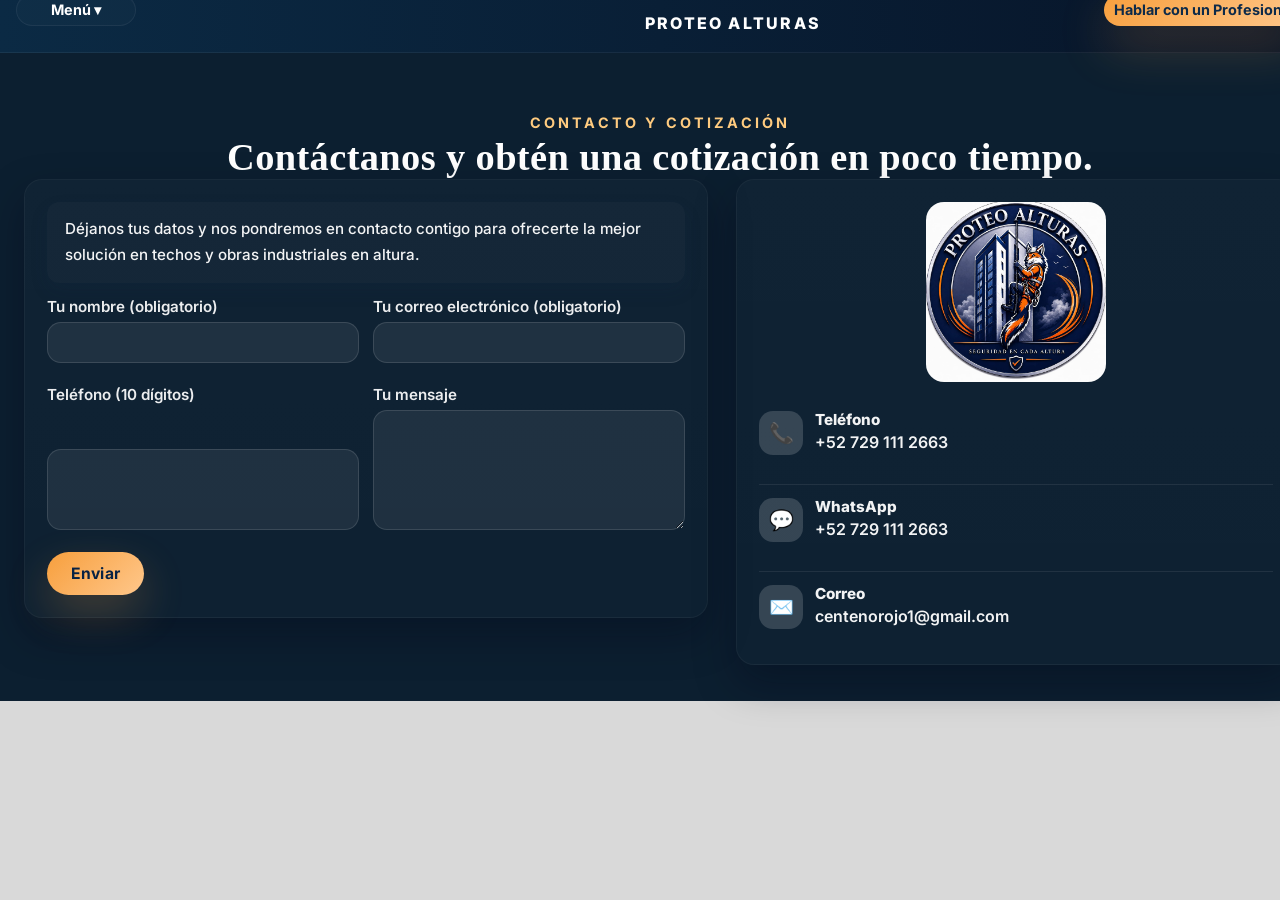
<file: contacto.html>
<!DOCTYPE html>
<html lang="es">
<head>
  <meta charset="UTF-8" />
  <meta name="viewport" content="width=device-width, initial-scale=1.0" />
  <title>Proteo Alturas | Contacto</title>
  <link rel="preconnect" href="https://fonts.googleapis.com" />
  <link rel="preconnect" href="https://fonts.gstatic.com" crossorigin />
  <link href="https://fonts.googleapis.com/css2?family=Inter:wght@400;500;600;700;800&display=swap" rel="stylesheet" />
  <link rel="stylesheet" href="styles.css" />
</head>
<body>
  <header class="header-bar">
    <div class="header-wrap">
      <a class="logo-link" href="index.html">PROTEO ALTURAS</a>
      <nav class="main-nav">
        <div class="nav-dropdown">
          <button class="dropdown-toggle" type="button">Menú ▾</button>
          <div class="dropdown-menu">
            <a href="index.html">Inicio</a>
            <a href="quienes-somos.html">Quiénes Somos</a>
            <a href="servicios.html">Servicios</a>
            <a href="proyectos.html">Proyectos</a>
            <a href="contacto.html">Contacto</a>
          </div>
        </div>
      </nav>
      <a class="phone-cta" href="tel:+527291112663">Hablar con un Profesional</a>
    </div>
  </header>

  <main>
    <section class="section contact">
      <div class="section-head">
        <p class="section-label">CONTACTO Y COTIZACIÓN</p>
        <h2>Contáctanos y obtén una cotización en poco tiempo.</h2>
      </div>
      <div class="contact-layout">
        <form class="contact-form" action="mailto:centenorojo1@gmail.com" method="post" enctype="text/plain">
          <p class="contact-panel-copy">Déjanos tus datos y nos pondremos en contacto contigo para ofrecerte la mejor solución en techos y obras industriales en altura.</p>
          <div class="form-grid">
            <label>Tu nombre (obligatorio)
              <input type="text" name="Nombre" required>
            </label>
            <label>Tu correo electrónico (obligatorio)
              <input type="email" name="Correo" required>
            </label>
            <label>Teléfono (10 dígitos)
              <input type="tel" name="Teléfono" required>
            </label>
            <label>Tu mensaje
              <textarea name="Descripción" rows="5" required></textarea>
            </label>
          </div>
          <button type="submit" class="button button-primary">Enviar</button>
        </form>
        <aside class="contact-panel">
          <img class="contact-logo" src="assets/imagenes/proteo-logo-hero.jpeg" alt="Proteo Alturas">
          <div class="contact-panel-item">
            <span class="icon">📞</span>
            <div>
              <strong>Teléfono</strong>
              <a href="tel:+527291112663">+52 729 111 2663</a>
            </div>
          </div>
          <div class="contact-panel-item">
            <span class="icon">💬</span>
            <div>
              <strong>WhatsApp</strong>
              <a href="https://wa.me/527291112663" target="_blank">+52 729 111 2663</a>
            </div>
          </div>
          <div class="contact-panel-item">
            <span class="icon">✉️</span>
            <div>
              <strong>Correo</strong>
              <a href="mailto:centenorojo1@gmail.com">centenorojo1@gmail.com</a>
            </div>
          </div>
        </aside>
      </div>
    </section>
  </main>

  
  <script>
    (function() {
      var lastScroll = 0;
      var header = document.querySelector('.header-bar');
      if (!header) return;
      window.addEventListener('scroll', function() {
        var currentScroll = window.pageYOffset || document.documentElement.scrollTop;
        if (currentScroll > lastScroll && currentScroll > 60) {
          header.classList.add('header-hidden');
        } else {
          header.classList.remove('header-hidden');
        }
        lastScroll = currentScroll <= 0 ? 0 : currentScroll;
      });
    })();
  </script>
</body>
</html>
</file>
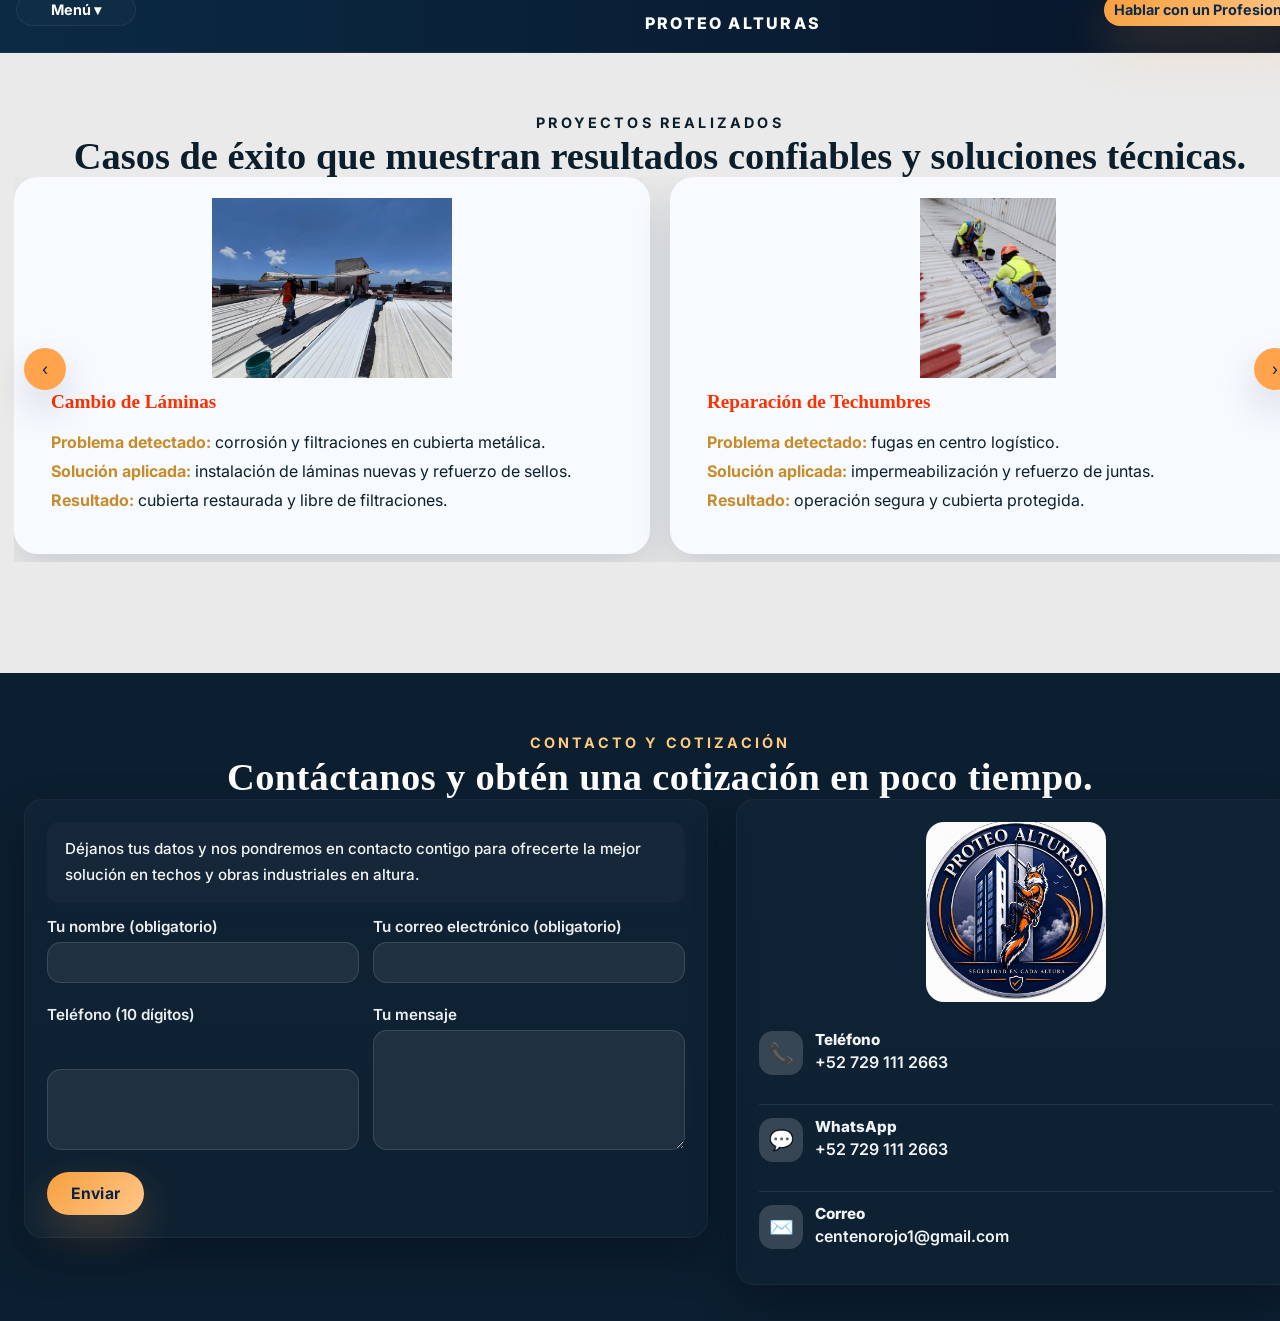
<file: proyectos.html>
<!DOCTYPE html>
<html lang="es">
<head>
  <meta charset="UTF-8" />
  <meta name="viewport" content="width=device-width, initial-scale=1.0" />
  <title>Proteo Alturas | Proyectos</title>
  <link rel="preconnect" href="https://fonts.googleapis.com" />
  <link rel="preconnect" href="https://fonts.gstatic.com" crossorigin />
  <link href="https://fonts.googleapis.com/css2?family=Inter:wght@400;500;600;700;800&display=swap" rel="stylesheet" />
  <link rel="stylesheet" href="styles.css" />
</head>
<body>
  <header class="header-bar">
    <div class="header-wrap">
      <a class="logo-link" href="index.html">PROTEO ALTURAS</a>
      <nav class="main-nav">
        <div class="nav-dropdown">
          <button class="dropdown-toggle" type="button">Menú ▾</button>
          <div class="dropdown-menu">
            <a href="index.html">Inicio</a>
            <a href="quienes-somos.html">Quiénes Somos</a>
            <a href="servicios.html">Servicios</a>
            <a href="proyectos.html">Proyectos</a>
            <a href="contacto.html">Contacto</a>
          </div>
        </div>
      </nav>
      <a class="phone-cta" href="tel:+527291112663">Hablar con un Profesional</a>
    </div>
  </header>

  <main>
    <section class="section proyectos" id="proyectos">
      <div class="section-head">
        <p class="section-label">PROYECTOS REALIZADOS</p>
        <h2>Casos de éxito que muestran resultados confiables y soluciones técnicas.</h2>
      </div>
      <div class="projects-carousel">
        <button class="carousel-control prev" type="button" aria-label="Proyecto anterior">‹</button>
        <div class="projects-grid">
          <article class="project-card">
            <img src="assets/imagenes/trabajo-1.jpg" alt="Cambio de Láminas" />
            <div class="project-summary">
                <h3 class="special-accent">Cambio de Láminas</h3>
              <p><strong>Problema detectado:</strong> corrosión y filtraciones en cubierta metálica.</p>
              <p><strong>Solución aplicada:</strong> instalación de láminas nuevas y refuerzo de sellos.</p>
              <p><strong>Resultado:</strong> cubierta restaurada y libre de filtraciones.</p>
            </div>
          </article>
          <article class="project-card">
            <img class="lightbox-small" src="assets/imagenes/trabajo-2.jpg" alt="Reparación de Techumbres" />
            <div class="project-summary">
              <h3 class="special-accent">Reparación de Techumbres</h3>
              <p><strong>Problema detectado:</strong> fugas en centro logístico.</p>
              <p><strong>Solución aplicada:</strong> impermeabilización y refuerzo de juntas.</p>
              <p><strong>Resultado:</strong> operación segura y cubierta protegida.</p>
            </div>
          </article>
          <article class="project-card">
            <img class="lightbox-small" src="assets/imagenes/trabajo-3.jpg" alt="Sistemas de Anclaje" />
            <div class="project-summary">
              <h3 class="special-accent">Sistemas de Anclaje</h3>
              <p><strong>Problema detectado:</strong> falta de puntos de seguridad para trabajo en altura.</p>
              <p><strong>Solución aplicada:</strong> instalación de líneas de vida y anclajes certificados.</p>
              <p><strong>Resultado:</strong> riesgo reducido y cumplimiento normativo.</p>
            </div>
          </article>
          <article class="project-card">
            <img class="lightbox-small" src="assets/imagenes/trabajo-4.jpg" alt="Impermeabilizaciones Industriales" />
            <div class="project-summary">
              <h3 class="special-accent">Impermeabilizaciones Industriales</h3>
              <p><strong>Problema detectado:</strong> humedad constante en estructuras metálicas.</p>
              <p><strong>Solución aplicada:</strong> limpieza y recubrimientos especializados.</p>
              <p><strong>Resultado:</strong> mayor protección y menor mantenimiento futuro.</p>
            </div>
          </article>
        </div>
        <button class="carousel-control next" type="button" aria-label="Siguiente proyecto">›</button>
      </div>
    </section>
    <section class="section contact" id="contacto">
      <div class="section-head">
        <p class="section-label">CONTACTO Y COTIZACIÓN</p>
        <h2>Contáctanos y obtén una cotización en poco tiempo.</h2>
      </div>
      <div class="contact-layout">
        <form class="contact-form" action="mailto:centenorojo1@gmail.com" method="post" enctype="text/plain">
          <p class="contact-panel-copy">Déjanos tus datos y nos pondremos en contacto contigo para ofrecerte la mejor solución en techos y obras industriales en altura.</p>
          <div class="form-grid">
            <label>Tu nombre (obligatorio)
              <input type="text" name="Nombre" required>
            </label>
            <label>Tu correo electrónico (obligatorio)
              <input type="email" name="Correo" required>
            </label>
            <label>Teléfono (10 dígitos)
              <input type="tel" name="Teléfono" required>
            </label>
            <label>Tu mensaje
              <textarea name="Descripción" rows="5" required></textarea>
            </label>
          </div>
          <button type="submit" class="button button-primary">Enviar</button>
        </form>
        <aside class="contact-panel">
          <img class="contact-logo" src="assets/imagenes/proteo-logo-hero.jpeg" alt="Proteo Alturas">
          <div class="contact-panel-item">
            <span class="icon">📞</span>
            <div>
              <strong>Teléfono</strong>
              <a href="tel:+527291112663">+52 729 111 2663</a>
            </div>
          </div>
          <div class="contact-panel-item">
            <span class="icon">💬</span>
            <div>
              <strong>WhatsApp</strong>
              <a href="https://wa.me/527291112663" target="_blank">+52 729 111 2663</a>
            </div>
          </div>
          <div class="contact-panel-item">
            <span class="icon">✉️</span>
            <div>
              <strong>Correo</strong>
              <a href="mailto:centenorojo1@gmail.com">centenorojo1@gmail.com</a>
            </div>
          </div>
        </aside>
      </div>
    </section>
  </main>
  
  <script>
    (function() {
      var lastScroll = 0;
      var header = document.querySelector('.header-bar');
      if (!header) return;
      window.addEventListener('scroll', function() {
        var currentScroll = window.pageYOffset || document.documentElement.scrollTop;
        if (currentScroll > lastScroll && currentScroll > 60) {
          header.classList.add('header-hidden');
        } else {
          header.classList.remove('header-hidden');
        }
        lastScroll = currentScroll <= 0 ? 0 : currentScroll;
      });
    })();
  </script>
  <script>
    // Enable dropdown toggle on click/touch
    (function(){
      document.addEventListener('click', function(e){
        var toggle = e.target.closest && e.target.closest('.dropdown-toggle');
        if (toggle) {
          var dropdown = toggle.closest('.nav-dropdown');
          if (dropdown) dropdown.classList.toggle('open');
          return;
        }
        // Close when clicking outside
        document.querySelectorAll('.nav-dropdown.open').forEach(function(nd){
          if (!nd.contains(e.target)) nd.classList.remove('open');
        });
      });
    })();
  </script>
</body>
</html>
</file>
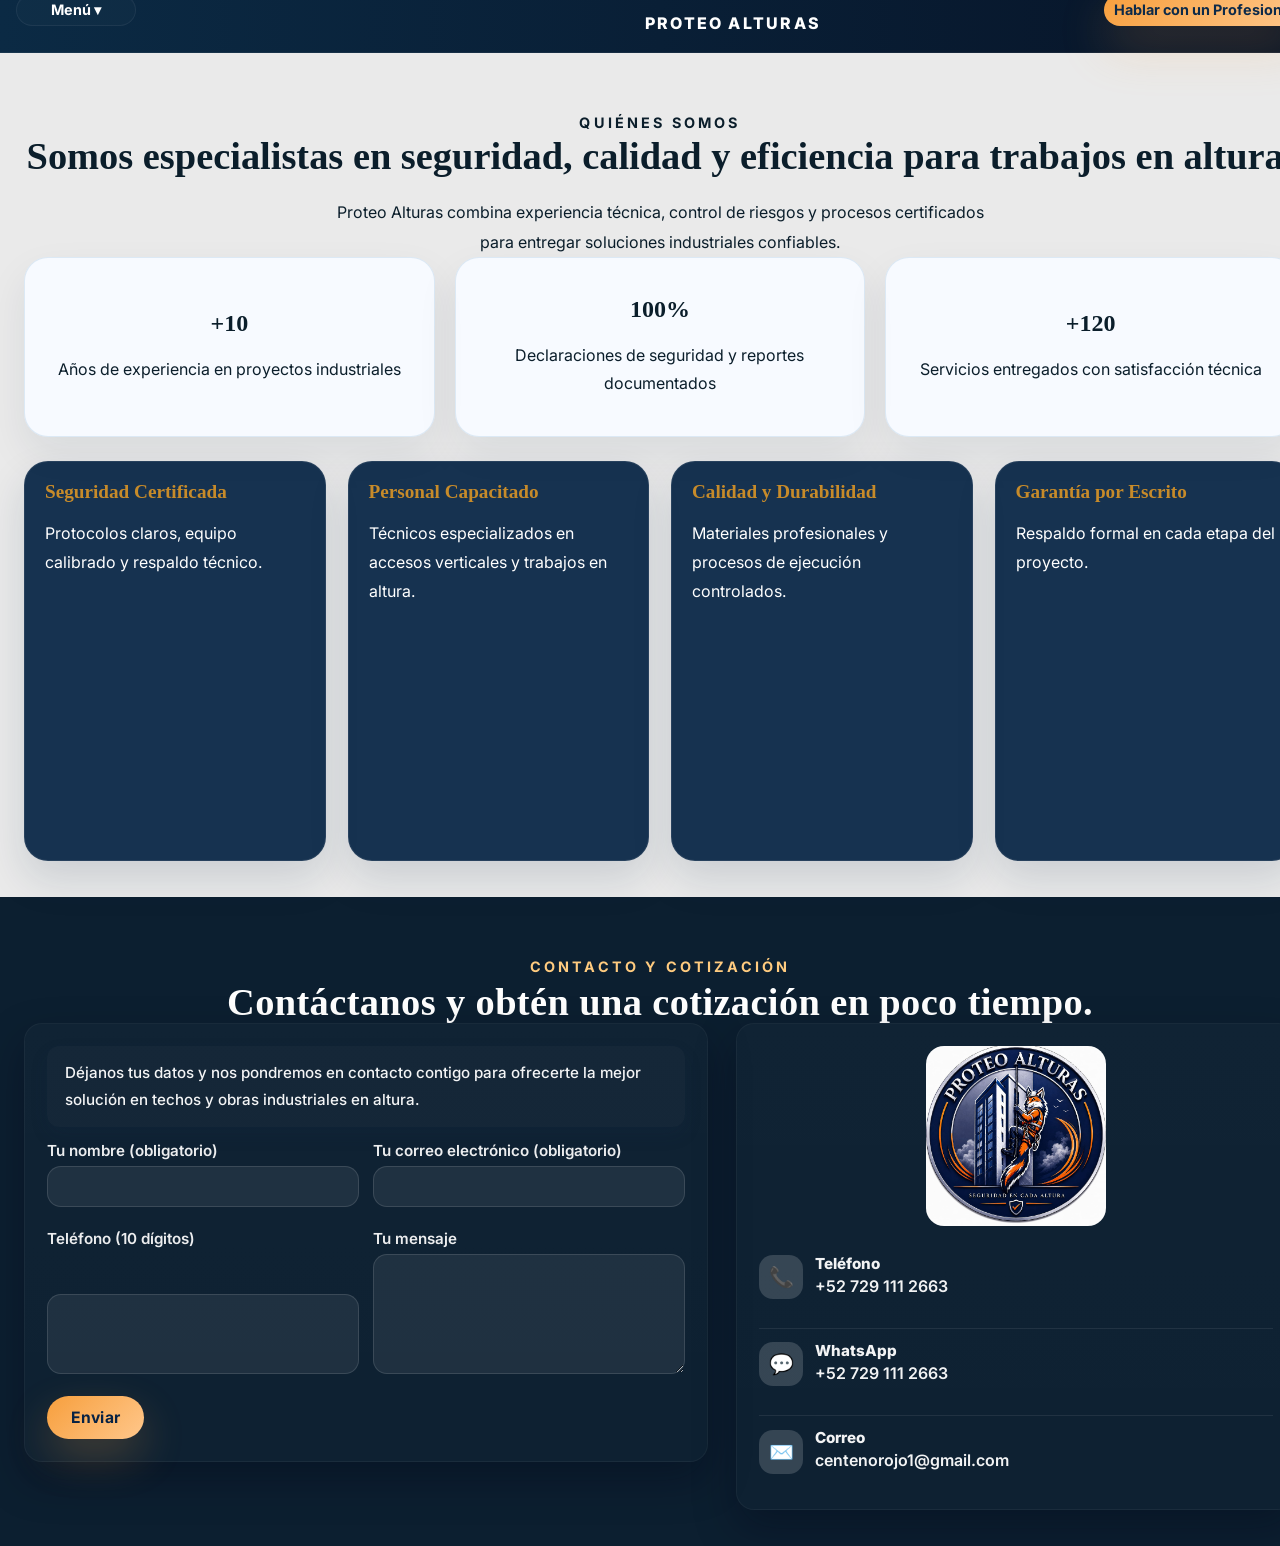
<file: quienes-somos.html>
<!DOCTYPE html>
<html lang="es">
<head>
  <meta charset="UTF-8" />
  <meta name="viewport" content="width=device-width, initial-scale=1.0" />
  <title>Proteo Alturas | Quiénes Somos</title>
  <link rel="preconnect" href="https://fonts.googleapis.com" />
  <link rel="preconnect" href="https://fonts.gstatic.com" crossorigin />
  <link href="https://fonts.googleapis.com/css2?family=Inter:wght@400;500;600;700;800&display=swap" rel="stylesheet" />
  <link rel="stylesheet" href="styles.css" />
</head>
<body>
  <header class="header-bar">
    <div class="header-wrap">
      <a class="logo-link" href="index.html">PROTEO ALTURAS</a>
      <nav class="main-nav">
        <div class="nav-dropdown">
          <button class="dropdown-toggle" type="button">Menú ▾</button>
          <div class="dropdown-menu">
            <a href="index.html">Inicio</a>
            <a href="quienes-somos.html">Quiénes Somos</a>
            <a href="servicios.html">Servicios</a>
            <a href="proyectos.html">Proyectos</a>
            <a href="contacto.html">Contacto</a>
          </div>
        </div>
      </nav>
      <a class="phone-cta" href="tel:+527291112663">Hablar con un Profesional</a>
    </div>
  </header>

  <main>
    <section class="section who" id="quienes-somos">
      <div class="section-head">
        <p class="section-label">QUIÉNES SOMOS</p>
        <h2>Somos especialistas en seguridad, calidad y eficiencia para trabajos en altura.</h2>
        <p class="muted">Proteo Alturas combina experiencia técnica, control de riesgos y procesos certificados para entregar soluciones industriales confiables.</p>
      </div>

      <div class="stats-grid">
        <article class="stat-card">
          <h3>+10</h3>
          <p>Años de experiencia en proyectos industriales</p>
        </article>
        <article class="stat-card">
          <h3>100%</h3>
          <p>Declaraciones de seguridad y reportes documentados</p>
        </article>
        <article class="stat-card">
          <h3>+120</h3>
          <p>Servicios entregados con satisfacción técnica</p>
        </article>
      </div>

      <div class="why-grid">
        <article class="why-card">
          <h3>Seguridad Certificada</h3>
          <p>Protocolos claros, equipo calibrado y respaldo técnico.</p>
        </article>
        <article class="why-card">
          <h3>Personal Capacitado</h3>
          <p>Técnicos especializados en accesos verticales y trabajos en altura.</p>
        </article>
        <article class="why-card">
          <h3>Calidad y Durabilidad</h3>
          <p>Materiales profesionales y procesos de ejecución controlados.</p>
        </article>
        <article class="why-card">
          <h3>Garantía por Escrito</h3>
          <p>Respaldo formal en cada etapa del proyecto.</p>
        </article>
      </div>
    </section>
    <section class="section contact" id="contacto">
      <div class="section-head">
        <p class="section-label">CONTACTO Y COTIZACIÓN</p>
        <h2>Contáctanos y obtén una cotización en poco tiempo.</h2>
      </div>
      <div class="contact-layout">
        <form class="contact-form" action="mailto:centenorojo1@gmail.com" method="post" enctype="text/plain">
          <p class="contact-panel-copy">Déjanos tus datos y nos pondremos en contacto contigo para ofrecerte la mejor solución en techos y obras industriales en altura.</p>
          <div class="form-grid">
            <label>Tu nombre (obligatorio)
              <input type="text" name="Nombre" required>
            </label>
            <label>Tu correo electrónico (obligatorio)
              <input type="email" name="Correo" required>
            </label>
            <label>Teléfono (10 dígitos)
              <input type="tel" name="Teléfono" required>
            </label>
            <label>Tu mensaje
              <textarea name="Descripción" rows="5" required></textarea>
            </label>
          </div>
          <button type="submit" class="button button-primary">Enviar</button>
        </form>
        <aside class="contact-panel">
          <img class="contact-logo" src="assets/imagenes/proteo-logo-hero.jpeg" alt="Proteo Alturas">
          <div class="contact-panel-item">
            <span class="icon">📞</span>
            <div>
              <strong>Teléfono</strong>
              <a href="tel:+527291112663">+52 729 111 2663</a>
            </div>
          </div>
          <div class="contact-panel-item">
            <span class="icon">💬</span>
            <div>
              <strong>WhatsApp</strong>
              <a href="https://wa.me/527291112663" target="_blank">+52 729 111 2663</a>
            </div>
          </div>
          <div class="contact-panel-item">
            <span class="icon">✉️</span>
            <div>
              <strong>Correo</strong>
              <a href="mailto:centenorojo1@gmail.com">centenorojo1@gmail.com</a>
            </div>
          </div>
        </aside>
      </div>
    </section>

  </main>

  <script>
    (function() {
      var lastScroll = 0;
      var header = document.querySelector('.header-bar');
      if (!header) return;
      window.addEventListener('scroll', function() {
        var currentScroll = window.pageYOffset || document.documentElement.scrollTop;
        if (currentScroll > lastScroll && currentScroll > 60) {
          header.classList.add('header-hidden');
        } else {
          header.classList.remove('header-hidden');
        }
        lastScroll = currentScroll <= 0 ? 0 : currentScroll;
      });
    })();
  </script>
 
  <script>
    // Enable dropdown toggle on click/touch
    (function(){
      document.addEventListener('click', function(e){
        var toggle = e.target.closest && e.target.closest('.dropdown-toggle');
        if (toggle) {
          var dropdown = toggle.closest('.nav-dropdown');
          if (dropdown) dropdown.classList.toggle('open');
          return;
        }
        // Close when clicking outside
        document.querySelectorAll('.nav-dropdown.open').forEach(function(nd){
          if (!nd.contains(e.target)) nd.classList.remove('open');
        });
      });
    })();
  </script>
</body>
</html>
</file>
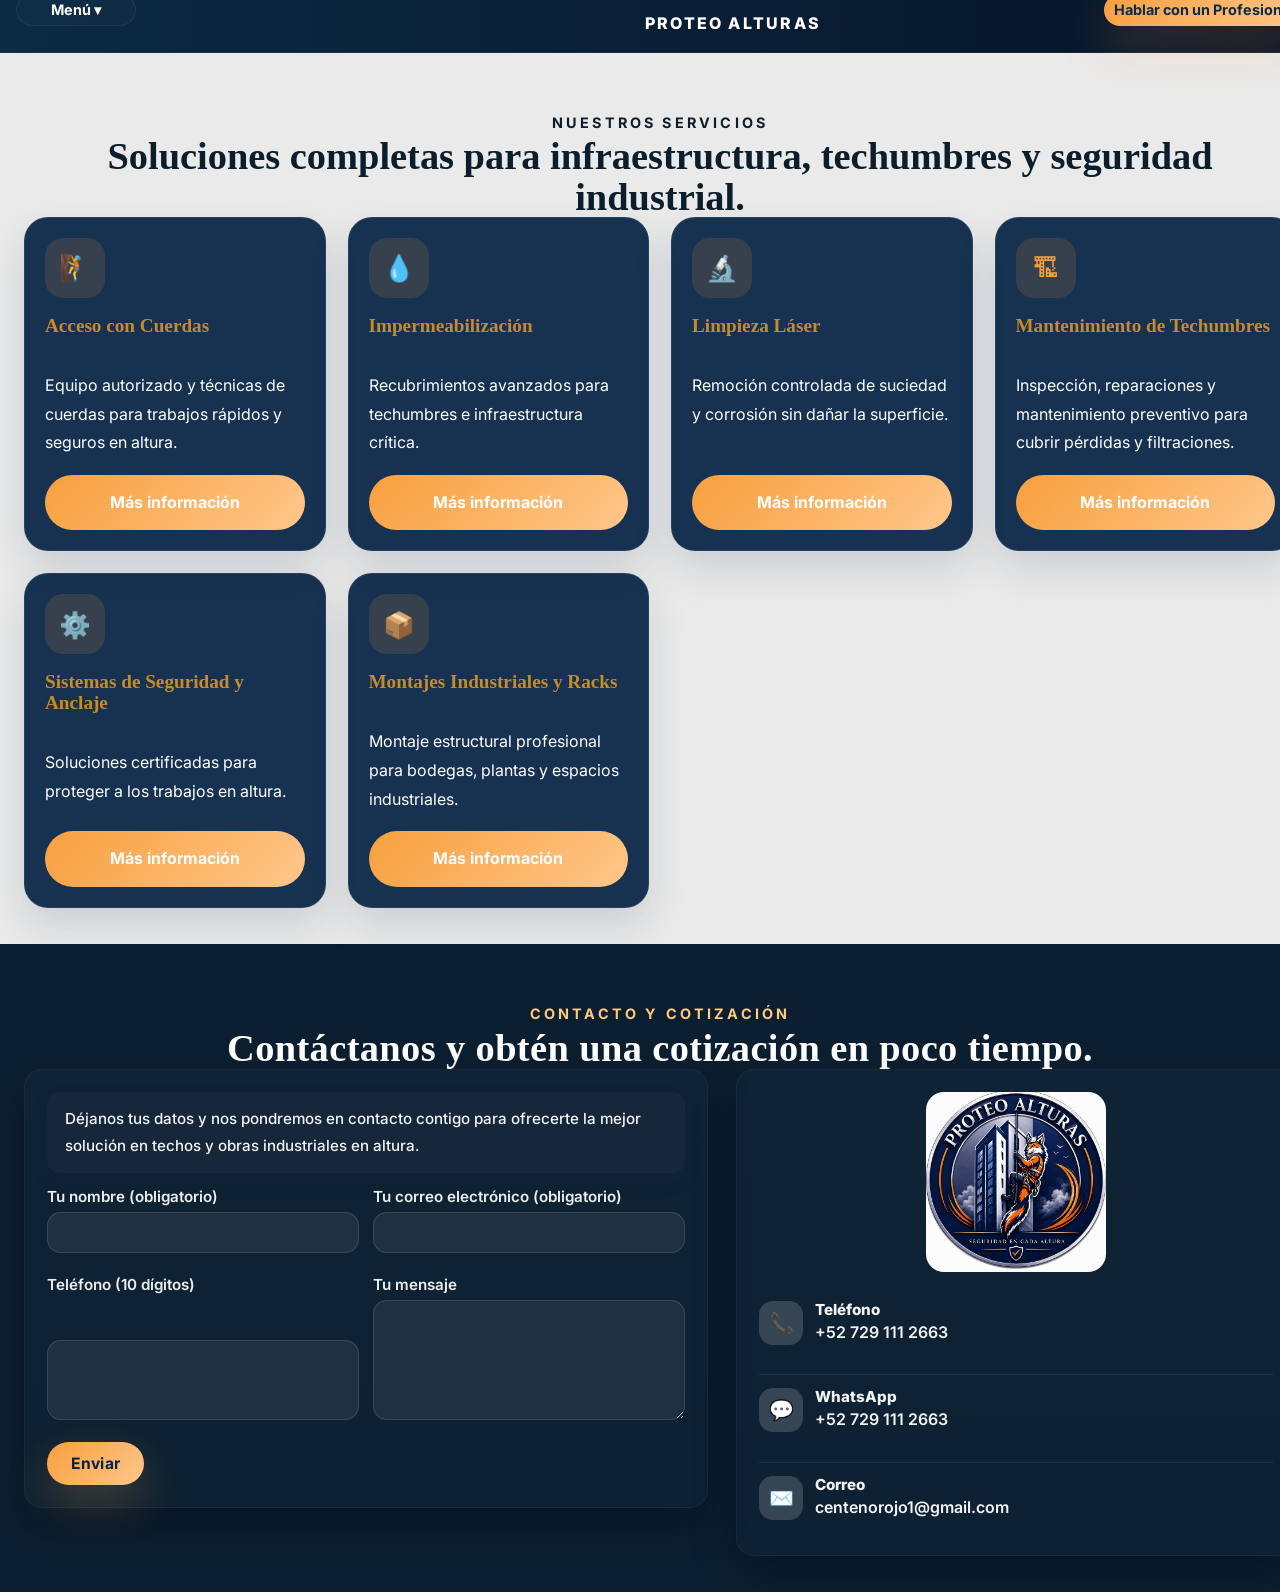
<file: servicios.html>
<!DOCTYPE html>
<html lang="es">
<head>
  <meta charset="UTF-8" />
  <meta name="viewport" content="width=device-width, initial-scale=1.0" />
  <title>Proteo Alturas | Servicios</title>
  <link rel="preconnect" href="https://fonts.googleapis.com" />
  <link rel="preconnect" href="https://fonts.gstatic.com" crossorigin />
  <link href="https://fonts.googleapis.com/css2?family=Inter:wght@400;500;600;700;800&display=swap" rel="stylesheet" />
  <link rel="stylesheet" href="styles.css" />
</head>
<body>
  <header class="header-bar">
    <div class="header-wrap">
      <a class="logo-link" href="index.html">PROTEO ALTURAS</a>
      <nav class="main-nav">
        <div class="nav-dropdown">
          <button class="dropdown-toggle" type="button">Menú ▾</button>
          <div class="dropdown-menu">
            <a href="index.html">Inicio</a>
            <a href="quienes-somos.html">Quiénes Somos</a>
            <a href="servicios.html">Servicios</a>
            <a href="proyectos.html">Proyectos</a>
            <a href="contacto.html">Contacto</a>
          </div>
        </div>
      </nav>
      <a class="phone-cta" href="tel:+527291112663">Hablar con un Profesional</a>
    </div>
  </header>

  <main>
    <section class="section services" id="servicios">
      <div class="section-head">
        <p class="section-label">NUESTROS SERVICIOS</p>
        <h2>Soluciones completas para infraestructura, techumbres y seguridad industrial.</h2>
      </div>
      <div class="services-grid">
        <article class="service-card">
          <div class="service-icon">🧗</div>
          <h3>Acceso con Cuerdas</h3>
          <p>Equipo autorizado y técnicas de cuerdas para trabajos rápidos y seguros en altura.</p>
          <a href="servicios.php?id=acceso-cuerdas">Más información</a>
        </article>
        <article class="service-card">
          <div class="service-icon">💧</div>
          <h3>Impermeabilización</h3>
          <p>Recubrimientos avanzados para techumbres e infraestructura crítica.</p>
          <a href="servicios.php?id=impermeabilizacion">Más información</a>
        </article>
        <article class="service-card">
          <div class="service-icon">🔬</div>
          <h3>Limpieza Láser</h3>
          <p>Remoción controlada de suciedad y corrosión sin dañar la superficie.</p>
          <a href="servicios.php?id=limpieza-laser">Más información</a>
        </article>
        <article class="service-card">
          <div class="service-icon">🏗</div>
          <h3>Mantenimiento de Techumbres</h3>
          <p>Inspección, reparaciones y mantenimiento preventivo para cubrir pérdidas y filtraciones.</p>
          <a href="servicios.php?id=mantenimiento-techumbres">Más información</a>
        </article>
        <article class="service-card">
          <div class="service-icon">⚙️</div>
          <h3>Sistemas de Seguridad y Anclaje</h3>
          <p>Soluciones certificadas para proteger a los trabajos en altura.</p>
          <a href="servicios.php?id=sistemas-seguridad">Más información</a>
        </article>
        <article class="service-card">
          <div class="service-icon">📦</div>
          <h3>Montajes Industriales y Racks</h3>
          <p>Montaje estructural profesional para bodegas, plantas y espacios industriales.</p>
          <a href="servicios.php?id=montajes-industriales">Más información</a>
        </article>
      </div>
    </section>
    <section class="section contact" id="contacto">
      <div class="section-head">
        <p class="section-label">CONTACTO Y COTIZACIÓN</p>
        <h2>Contáctanos y obtén una cotización en poco tiempo.</h2>
      </div>
      <div class="contact-layout">
        <form class="contact-form" action="mailto:centenorojo1@gmail.com" method="post" enctype="text/plain">
          <p class="contact-panel-copy">Déjanos tus datos y nos pondremos en contacto contigo para ofrecerte la mejor solución en techos y obras industriales en altura.</p>
          <div class="form-grid">
            <label>Tu nombre (obligatorio)
              <input type="text" name="Nombre" required>
            </label>
            <label>Tu correo electrónico (obligatorio)
              <input type="email" name="Correo" required>
            </label>
            <label>Teléfono (10 dígitos)
              <input type="tel" name="Teléfono" required>
            </label>
            <label>Tu mensaje
              <textarea name="Descripción" rows="5" required></textarea>
            </label>
          </div>
          <button type="submit" class="button button-primary">Enviar</button>
        </form>
        <aside class="contact-panel">
          <img class="contact-logo" src="assets/imagenes/proteo-logo-hero.jpeg" alt="Proteo Alturas">
          <div class="contact-panel-item">
            <span class="icon">📞</span>
            <div>
              <strong>Teléfono</strong>
              <a href="tel:+527291112663">+52 729 111 2663</a>
            </div>
          </div>
          <div class="contact-panel-item">
            <span class="icon">💬</span>
            <div>
              <strong>WhatsApp</strong>
              <a href="https://wa.me/527291112663" target="_blank">+52 729 111 2663</a>
            </div>
          </div>
          <div class="contact-panel-item">
            <span class="icon">✉️</span>
            <div>
              <strong>Correo</strong>
              <a href="mailto:centenorojo1@gmail.com">centenorojo1@gmail.com</a>
            </div>
          </div>
        </aside>
      </div>
    </section>
  </main>

  
  <script>
    (function() {
      var lastScroll = 0;
      var header = document.querySelector('.header-bar');
      if (!header) return;
      window.addEventListener('scroll', function() {
        var currentScroll = window.pageYOffset || document.documentElement.scrollTop;
        if (currentScroll > lastScroll && currentScroll > 60) {
          header.classList.add('header-hidden');
        } else {
          header.classList.remove('header-hidden');
        }
        lastScroll = currentScroll <= 0 ? 0 : currentScroll;
      });
    })();
  </script>
  <script>
    // Enable dropdown toggle on click/touch
    (function(){
      document.addEventListener('click', function(e){
        var toggle = e.target.closest && e.target.closest('.dropdown-toggle');
        if (toggle) {
          var dropdown = toggle.closest('.nav-dropdown');
          if (dropdown) dropdown.classList.toggle('open');
          return;
        }
        // Close when clicking outside
        document.querySelectorAll('.nav-dropdown.open').forEach(function(nd){
          if (!nd.contains(e.target)) nd.classList.remove('open');
        });
      });
    })();
  </script>
</body>
</html>
</file>
<file: styles.css>
/* Base settings */
:root {
  color-scheme: light;
  font-family: 'Inter', system-ui, -apple-system, 'Segoe UI', Roboto, 'Helvetica Neue', Arial, 'Noto Sans', 'Liberation Sans', sans-serif;
  font-size: 16px;
  color: #0b1e2b;
  background: #f6f8fb;
  --bg: #d9d9d9;
  --primary: #0b2a44; /* deep navy */
  --primary-contrast: #ffffff;
  --accent: #c78b2a; /* warm gold */
  --accent-soft: #fde8c8;
  --surface: #eaeaea;
  --surface-soft: #efefef;
  --surface-strong: #d6d6d6;
  --text: #0b1e2b; /* body text */
  --heading: #071428; /* headings */
  --muted: #6b7785;
  --border: rgba(11,42,68,0.08);
  --shadow: 0 20px 48px rgba(11,42,68,0.08);
}

* {
  box-sizing: border-box;
}

html {
  scroll-behavior: smooth;
  -webkit-font-smoothing: antialiased;
  -moz-osx-font-smoothing: grayscale;
  background: radial-gradient(circle at 18% 10%, rgba(13, 42, 73, 0.08), transparent 18%),
              radial-gradient(circle at 88% 12%, rgba(255, 255, 255, 0.6), transparent 14%),
              radial-gradient(circle at 70% 90%, rgba(13, 42, 73, 0.06), transparent 24%),
              linear-gradient(180deg, var(--bg) 0%, var(--surface) 45%, var(--bg) 100%);
}

body {
  margin: 0;
  min-height: 100vh;
  font-family: 'Inter', sans-serif;
  color: var(--text);
  background: var(--bg);
  position: relative;
  overflow-x: hidden;
}

/* Typography */
h1, h2, h3, h4 {
  font-family: 'Playfair Display', 'Georgia', serif;
  color: var(--heading);
  margin: 0 0 18px 0;
  line-height: 1.08;
}

h1 { font-size: clamp(2rem, 3.6vw, 3.6rem); font-weight: 700; }
h2 { font-size: clamp(1.5rem, 3vw, 2.4rem); font-weight: 600; }
h3 { font-size: clamp(1.125rem, 2.4vw, 1.5rem); font-weight: 600; }

p, li, a, span {
  color: var(--text);
  font-size: 1rem;
  line-height: 1.7;
}

a {
  color: var(--primary);
  text-decoration: underline dotted rgba(11,42,68,0.12);
}

/* Buttons */
.button {
  display: inline-flex;
  align-items: center;
  justify-content: center;
  gap: 10px;
  padding: 10px 16px;
  border-radius: 12px;
  font-weight: 700;
  text-decoration: none;
  border: 0;
}

.button-primary {
  background: linear-gradient(135deg, var(--accent) 0%, var(--accent-soft) 100%);
  color: var(--primary-contrast);
  box-shadow: 0 18px 44px rgba(199,139,42,0.14);
}

.button-secondary {
  background: transparent;
  color: var(--primary);
  border: 1px solid var(--border);
}

/* Muted text */
.muted { color: var(--muted); }

body::before {
  content: '';
  position: fixed;
  inset: 0;
  pointer-events: none;
  background: radial-gradient(circle at top right, rgba(255, 212, 150, 0.12), transparent 18%),
              radial-gradient(circle at 35% 18%, rgba(13, 42, 73, 0.08), transparent 14%),
              radial-gradient(circle at 78% 30%, rgba(13, 42, 73, 0.1), transparent 16%),
              radial-gradient(circle at 50% 80%, rgba(95, 130, 180, 0.1), transparent 22%),
              radial-gradient(circle at 25% 70%, rgba(255,255,255,0.08), transparent 28%);
  opacity: 1;
  mix-blend-mode: screen;
  z-index: -1;
}

a {
  color: inherit;
  text-decoration: none;
}

button,
input,
textarea {
  font: inherit;
}

button {
  cursor: pointer;
}

/* Header */
.header-bar {
  position: sticky;
  top: 0;
  z-index: 50;
  backdrop-filter: blur(18px);
  background: linear-gradient(90deg, var(--primary) 0%, #071428 100%);
  color: var(--primary-contrast);
  border-bottom: 1px solid rgba(255,255,255,0.06);
  transition: transform 0.25s ease, opacity 0.25s ease;
}

/* Force consistent vertical centering for header elements */
.header-bar {
  display: flex;
  align-items: center;
}

.header-bar .header-wrap {
  width: 100%;
  display: grid;
  grid-template-columns: auto 1fr auto;
  align-items: center;
}

.header-bar .main-nav,
.header-bar .logo-link,
.header-bar .phone-cta,
.header-bar .nav-dropdown {
  display: inline-flex;
  align-items: center;
}

.header-bar .logo-link {
  justify-self: center;
  height: 32px;
}

.header-bar .dropdown-toggle,
.header-bar .phone-cta {
  height: 32px;
  line-height: 1;
  display: inline-flex;
  align-items: center;
}

.header-bar.header-hidden {
  transform: translateY(-100%);
  opacity: 0;
  pointer-events: none;
}

.header-wrap {
  max-width: 1320px;
  width: 100%;
  margin: 0 auto;
  padding: 4px 8px;
  display: grid;
  grid-template-columns: auto 1fr auto;
  align-items: center;
  gap: 10px;
  position: relative;
}

.logo-link {
  position: relative;
  left: 0;
  font-weight: 800;
  letter-spacing: 0.14em;
  color: var(--primary-contrast);
  text-transform: uppercase;
  white-space: nowrap;
  display: inline-flex;
  align-items: center;
  transform: translateY(24px);
  font-size: 1.9rem;
  height: 60px;
}

/* Placements: menu left, logo center, CTA right */
.main-nav { grid-column: 1; justify-self: start; }
.logo-link { grid-column: 2; justify-self: center; }
.phone-cta { grid-column: 3; justify-self: end; }

.main-nav {
  grid-column: 1;
  justify-self: start;
  display: flex;
  align-items: center;
  gap: 28px;
  flex-wrap: wrap;
}

.nav-dropdown {
  position: relative;
  overflow: visible;
  z-index: 60;
  display: flex;
  align-items: center;
}

.dropdown-toggle,
.phone-cta {
  display: inline-flex;
  align-items: center;
  justify-content: center;
  padding: 4px 10px;
  min-width: 90px;
  height: 32px;
  border-radius: 16px;
  font-weight: 700;
  font-size: 0.9rem;
  line-height: 1;
}


.dropdown-toggle {
  border: 1px solid rgba(255,255,255,0.06);
  background: rgba(255,255,255,0.02);
  color: var(--primary-contrast);
  cursor: pointer;
  box-shadow: inset 0 1px 0 rgba(255,255,255,0.02);
  transform: translateY(-16px);
}

.phone-cta {
  background: linear-gradient(135deg, #ff9f3d 0%, #ffc87b 100%);
  color: var(--primary-contrast);
  box-shadow: 0 18px 44px rgba(255, 159, 61, 0.12);
  justify-self: end;
  transform: translateY(-16px);
}

.dropdown-menu {
  position: absolute;
  top: calc(100% + 8px);
  left: 0;
  min-width: 240px;
  width: 280px;
  max-width: 360px;
  max-height: calc(100vh - 140px);
  background: linear-gradient(180deg, rgba(11,42,68,0.98), rgba(7,20,40,0.95));
  backdrop-filter: blur(6px);
  border: 1px solid rgba(255,255,255,0.06);
  border-radius: 14px;
  box-shadow: 0 12px 32px rgba(2,6,23,0.45);
  opacity: 0;
  visibility: hidden;
  transform: translateY(-6px);
  transition: opacity 200ms ease, transform 200ms ease, visibility 200ms ease;
  z-index: 12000;
  overflow: hidden;
}

.nav-dropdown:hover .dropdown-menu,
.nav-dropdown:focus-within .dropdown-menu {
  opacity: 1;
  visibility: visible;
  transform: translateY(0);
}

/* Allow opening dropdown via JS by toggling .open on .nav-dropdown */
.nav-dropdown.open .dropdown-menu {
  opacity: 1;
  visibility: visible;
  transform: translateY(0);
}

.dropdown-menu {
  padding: 12px 0;
}

.dropdown-menu a {
  display: block;
  padding: 12px 18px;
  color: var(--primary-contrast) !important;
  font-weight: 700;
  border-bottom: 1px solid rgba(255,255,255,0.04);
}

.dropdown-menu a:last-child {
  border-bottom: none;
}

.dropdown-menu a:hover {
  background: rgba(255,255,255,0.03);
}

.main-nav > a {
  color: rgba(255,255,255,0.9);
  font-weight: 600;
  transition: color 180ms ease;
}

.main-nav > a:hover {
  color: var(--accent-soft);
}

.phone-cta {
  display: inline-flex;
  align-items: center;
  justify-content: center;
  padding: 12px 16px;
  min-width: 0;
  background: linear-gradient(135deg, #f79f3d 0%, #ffc78b 100%);
  color: #0d2a49;
  border-radius: 999px;
  font-weight: 700;
  box-shadow: 0 20px 50px rgba(247, 159, 61, 0.24);
}

/* Hero */
.hero-panel {
  overflow: hidden;
  padding: 28px 0 12px;
  min-height: calc(100vh - 64px);
  background: linear-gradient(180deg, #f6f8fb 0%, var(--surface) 70%);
  position: relative;
}

.hero-panel::before {
  content: '';
  position: absolute;
  inset: 0;
  background: radial-gradient(circle at 25% 20%, rgba(13, 42, 73, 0.08), transparent 16%),
              radial-gradient(circle at 80% 15%, rgba(255,255,255,0.55), transparent 20%),
              radial-gradient(circle at 60% 85%, rgba(13, 42, 73, 0.06), transparent 24%);
  opacity: 0.55;
  pointer-events: none;
  mix-blend-mode: screen;
}

.hero-grid {
  display: grid;
  grid-template-columns: 1.1fr 0.9fr;
  gap: 28px;
  align-items: center;
  max-width: 1320px;
  margin: 0 auto;
  padding: 0 24px 0;
}

.hero-copy {
  position: relative;
  z-index: 1;
  margin-left: 40px;
}

.hero-tag {
  display: inline-flex;
  align-items: center;
  justify-content: center;
  color: var(--accent);
  font-size: 0.9rem;
  font-weight: 700;
  letter-spacing: 0.18em;
  text-transform: uppercase;
  margin-bottom: 18px;
}

.hero-copy h1 {
  margin: 0;
  color: var(--heading);
  font-size: clamp(2.2rem, 3.5vw, 3.6rem);
  line-height: 1.05;
}

.hero-copy p {
  margin: 20px 0 24px;
  max-width: 540px;
  color: var(--text);
  font-size: 1rem;
  line-height: 1.7;
}

.hero-buttons {
  display: flex;
  flex-wrap: wrap;
  gap: 16px;
}

.hero-buttons .button {
  min-width: 170px;
}

.hero-benefits {
  margin: 24px 0 0;
  padding-left: 20px;
  color: var(--text);
  list-style: disc;
  list-style-position: inside;
  max-width: 540px;
  line-height: 1.8;
}

.hero-benefits li {
  margin-bottom: 12px;
}

.hero-visual {
  display: flex;
  justify-content: flex-end;
}

.hero-card {
  width: 100%;
  max-width: 520px;
  border-radius: 28px;
  overflow: hidden;
  border: 1px solid rgba(255,255,255,0.22);
  box-shadow: 0 24px 54px rgba(13, 42, 73, 0.12);
  background: linear-gradient(180deg, rgba(13, 42, 73, 0.96), rgba(17, 59, 99, 0.96));
}

.hero-card.logo-only {
  padding: 0;
  display: flex;
  align-items: center;
  justify-content: center;
  background: transparent !important;
  border: none !important;
  box-shadow: none !important;
  overflow: hidden;
  border-radius: 50%;
}

.hero-card.logo-only img {
  display: block;
  width: min(100%, 420px);
  height: auto;
  object-fit: cover;
  clip-path: circle(50% at 50% 50%);
  border-radius: 50%;
  background: transparent !important;
}

.hero-card.logo-only .hero-card-top {
  display: none;
}

.hero-card img {
  width: auto;
  max-width: 100%;
  height: auto;
  max-height: 520px;
  object-fit: contain;
  display: block;
  margin: 0 auto;
}

.section {
  padding: 72px 24px;
  background: var(--surface);
  min-height: 620px;
}

.section:nth-child(even) {
  background: var(--surface-soft);
}

.section-head {
  text-align: center;
  max-width: 760px;
  margin: 0 auto 40px;
}

.section-label {
  display: inline-block;
  margin-bottom: 18px;
  color: var(--accent);
  font-size: 0.9rem;
  font-weight: 700;
  letter-spacing: 0.22em;
  text-transform: uppercase;
}

.section-head h2 {
  margin: 0;
  font-size: clamp(2rem, 3vw, 3.4rem);
  line-height: 1.05;
  color: var(--heading);
}

.section-head p {
  margin: 20px auto 0;
  color: var(--text);
  max-width: 680px;
  line-height: 1.9;
}

/* Ensure readable dark text on light sections and hero area */
.hero-panel h1, .hero-panel h2, .hero-panel h3, .hero-panel p, .hero-panel li, .hero-panel a,
.section:not(.contact) h1, .section:not(.contact) h2, .section:not(.contact) h3, .section:not(.contact) p, .section:not(.contact) li, .section:not(.contact) a {
  color: var(--text);
}

.stats-grid,
.trust-cards,
.services-grid,
.why-grid,
.projects-grid,
.process-grid,
.certifications-grid,
.contact-layout {
  display: grid;
  gap: 20px;
}

.stats-grid {
  grid-template-columns: repeat(3, minmax(0, 1fr));
  margin-bottom: 24px;
  align-items: stretch;
}

.stat-card {
  display: flex;
  flex-direction: column;
  justify-content: center;
  align-items: center;
  min-height: 180px;
  background: rgba(247, 250, 255, 0.96);
  border: 1px solid rgba(30, 109, 168, 0.12);
  border-radius: 24px;
  padding: 24px 20px;
  text-align: center;
  box-shadow: 0 18px 40px rgba(16, 42, 68, 0.08);
}

.stat-card span {
  display: block;
  font-size: 3rem;
  font-weight: 800;
  color: #0d2a49;
  margin-bottom: 10px;
}

.stat-card p {
  margin: 0;
  color: #111111;
  line-height: 1.8;
}

/* Final override: ensure dark text on all light sections */
.hero-panel h1, .hero-panel h2, .hero-panel h3, .hero-panel p, .hero-panel li, .hero-panel a,
.section:not(.contact) h1, .section:not(.contact) h2, .section:not(.contact) h3, .section:not(.contact) p, .section:not(.contact) li, .section:not(.contact) a {
  color: var(--text) !important;
}

.trust-cards,
.services-grid,
.why-grid,
.projects-grid,
.process-grid,
.certifications-grid {
  grid-template-columns: repeat(4, minmax(0, 1fr));
}

.certifications-grid.certifications-single {
  grid-template-columns: 1fr;
  justify-items: center;
}

.trust-card,
.service-card,
.why-card,
.project-card,
.process-step,
.cert-box,
.contact-card,
.contact-form {
  background: rgba(13, 42, 73, 0.96);
  border: 1px solid rgba(255,255,255,0.08);
  border-radius: 24px;
  padding: 20px;
  box-shadow: 0 18px 40px rgba(13, 42, 73, 0.14);
  min-height: 400px;
}

.cert-box-images,
.certifications-grid.certifications-single .cert-box {
  min-height: auto;
  padding: 20px;
  width: min(100%, 1040px);
}

.section .trust-card h3,
.section .service-card h3,
.section .why-card h3,
.section .project-summary h3,
.section .process-step h3,
.section .cert-box h3,
.section .contact-card h3 {
  margin: 0 0 16px;
  color: var(--accent) !important;
  font-size: 1.2rem;
}

.section .trust-card p,
.section .service-card p,
.section .why-card p,
.section .project-summary p,
.section .process-step p,
.section .cert-box p,
.section .contact-card p {
  margin: 0;
  color: #ffffff !important;
  line-height: 1.8;
}

/* Ensure any links or list items inside dark cards are white */
.section .trust-card a, .section .service-card a, .section .why-card a, .section .project-summary a, .section .process-step a, .section .cert-box a, .section .contact-card a,
.section .trust-card li, .section .service-card li, .section .why-card li, .section .project-summary li, .section .process-step li, .section .cert-box li, .section .contact-card li {
  color: #ffffff !important;
}

.cert-images {
  display: grid;
  grid-template-columns: repeat(4, minmax(0, 1fr));
  gap: 12px;
  margin-top: 18px;
  align-items: center;
}

.cert-images img {
  width: 100%;
  height: 100px;
  object-fit: contain;
  object-position: center;
  border-radius: 18px;
  border: 1px solid rgba(30, 109, 168, 0.08);
  background: #f7f9fc;
}
.trust-card {
  min-height: 260px;
}

.service-card {
  display: flex;
  flex-direction: column;
  gap: 18px;
  min-height: 260px;
}

.service-icon,
.why-icon,
.step-number {
  width: 60px;
  height: 60px;
  display: inline-flex;
  align-items: center;
  justify-content: center;
  border-radius: 18px;
  background: rgba(247, 159, 61, 0.14);
  color: #f79f3d;
  font-size: 1.6rem;
}

.service-card a {
  margin-top: auto;
  display: inline-flex;
  align-items: center;
  justify-content: center;
  background: linear-gradient(135deg, #f79f3d 0%, #ffc78b 100%);
  color: #0d2a49;
  padding: 14px 18px;
  border-radius: 999px;
  font-weight: 700;
  transition: transform 180ms ease, background 180ms ease;
}

.service-card a:hover {
  transform: translateY(-2px);
  background: linear-gradient(135deg, #ff9f4a 0%, #ffd29f 100%);
}

.projects-carousel {
  position: relative;
  width: 100%;
}

.projects-grid {
  display: flex;
  gap: 20px;
  overflow: hidden;
  scroll-snap-type: x mandatory;
  padding-bottom: 8px;
  margin: 0 -10px;
}

.projects-grid::-webkit-scrollbar {
  display: none;
}

.project-card {
  overflow: hidden;
  display: grid;
  grid-template-rows: 180px 1fr;
  min-height: 320px;
  min-width: calc((100% - 20px) / 2);
  flex: 0 0 calc((100% - 20px) / 2);
  border-radius: 24px;
  scroll-snap-align: start;
  background: rgba(247, 250, 255, 0.98);
}

.project-card img {
  width: 100%;
  height: 100%;
  object-fit: contain;
  object-position: center;
  display: block;
  background: rgba(247, 250, 255, 0.96);
}

.project-summary {
  padding: 14px 16px 18px;
}

/* Project cards: bold labels in orange, remaining copy in dark text */
.section .projects-grid .project-summary strong,
.section .projects-grid .project-summary b,
.section .project-card .project-summary strong,
.section .project-card .project-summary b {
  color: var(--accent) !important;
  font-weight: 700;
}

/* Specific accent for the four highlighted project titles only */
.section.proyectos .project-summary h3.special-accent,
.section#proyectos .project-summary h3.special-accent,
.projects-grid .project-summary h3.special-accent,
.project-card .project-summary h3.special-accent {
  color: #ff2f00 !important;
}

.section .projects-grid .project-summary p,
.section .project-card .project-summary p,
.section .projects-grid .project-summary span,
.section .project-card .project-summary span,
.section .projects-grid .project-summary li,
.section .project-card .project-summary li {
  color: var(--text) !important;
}

/* Label style for project detail prefixes (Problema detectado / Solución aplicada / Resultado) */
.section .project-summary p strong,
.section .project-summary p b,
.project-summary p strong,
.project-summary p b {
  color: #f79f3d !important;
}

/* Ensure process step copy is dark (black) on the method/process section */
.process-grid .process-step p,
.process-grid .process-step li,
.process-grid .process-step a {
  color: var(--text) !important;
}

.lightbox-overlay {
  position: fixed;
  inset: 0;
  z-index: 2000;
  display: grid;
  place-items: start center;
  background: rgba(4, 17, 40, 0.92);
  padding: 40px 24px 24px;
}

.lightbox-overlay.hidden {
  display: none;
}

.lightbox-content {
  position: relative;
  width: min(680px, 50vw);
  max-height: min(55vh, 440px);
}

.lightbox-overlay.small .lightbox-content {
  width: min(420px, 40vw);
  max-height: min(42vh, 360px);
}

.lightbox-content img {
  width: 100%;
  height: auto;
  max-height: 100%;
  object-fit: contain;
  border-radius: 24px;
  box-shadow: 0 24px 60px rgba(0, 0, 0, 0.28);
}

.lightbox-close {
  position: absolute;
  top: -12px;
  right: -12px;
  width: 46px;
  height: 46px;
  display: grid;
  place-items: center;
  border: none;
  border-radius: 50%;
  background: rgba(255, 159, 68, 0.98);
  color: #072244;
  font-size: 1.5rem;
  cursor: pointer;
  box-shadow: 0 18px 40px rgba(0, 0, 0, 0.30);
}

.lightbox-close:hover {
  transform: scale(1.04);
}

.carousel-control {
  position: absolute;
  top: 50%;
  transform: translateY(-50%);
  width: 42px;
  height: 42px;
  background: rgba(255, 159, 68, 0.95);
  color: #072244;
  border: none;
  border-radius: 50%;
  display: grid;
  place-items: center;
  cursor: pointer;
  box-shadow: 0 18px 40px rgba(3, 18, 38, 0.16);
  z-index: 2;
}

.carousel-control.prev {
  left: 0;
}

.carousel-control.next {
  right: 0;
}

.carousel-control:hover {
  transform: translateY(-50%) scale(1.05);
}

@media (max-width: 960px) {
  .projects-grid {
    padding: 12px 16px;
    grid-template-columns: auto 1fr auto;
  }

  .carousel-control {
    width: 38px;
    height: 38px;
  }
}

@media (max-width: 680px) {
  .projects-grid {
    grid-auto-columns: minmax(260px, 100%);
    gap: 16px;
  }

  .project-card {
    grid-template-rows: 160px 1fr;
    min-height: 280px;
  }

  .carousel-control {
    display: none;
  }
}
.project-summary p {
  margin: 12px 0 0;
}

.process-grid {
  grid-template-columns: repeat(4, minmax(0, 1fr));
  align-items: start;
}

.process-step {
  display: grid;
  gap: 0;
  background: rgba(247, 250, 255, 0.98);
  border-radius: 28px;
  overflow: hidden;
  border: 1px solid rgba(255, 255, 255, 0.15);
  box-shadow: 0 26px 60px rgba(3, 18, 38, 0.12);
  min-height: 250px;
}

.step-icon {
  display: block;
  height: 110px;
  width: 100%;
  background: linear-gradient(180deg, rgba(9, 30, 58, 0.08), rgba(255, 255, 255, 0.1));
  overflow: hidden;
}

.step-icon img {
  width: 100%;
  height: 100%;
  object-fit: contain;
  object-position: center;
  display: block;
  background: rgba(255, 255, 255, 0.04);
}

.process-content {
  padding: 14px 14px 16px;
  display: grid;
  gap: 8px;
}

.step-heading {
  display: flex;
  align-items: center;
  gap: 10px;
  flex-wrap: nowrap;
}

.step-number {
  width: 40px;
  height: 40px;
  flex-shrink: 0;
  display: inline-flex;
  align-items: center;
  justify-content: center;
  background: var(--accent);
  color: #ffffff;
  font-weight: 800;
  border-radius: 50%;
  box-shadow: 0 12px 28px rgba(7, 29, 59, 0.16);
}

.step-heading h3 {
  margin: 0;
  font-size: 1.18rem;
  line-height: 1.2;
  color: var(--surface);
  white-space: nowrap;
  overflow: hidden;
  text-overflow: ellipsis;
}

.process-step p {
  margin: 0;
  color: rgba(17, 24, 39, 0.82);
  line-height: 1.85;
}

.certifications-grid {
  grid-template-columns: repeat(4, minmax(0, 1fr));
}

.cert-box {
  min-height: 180px;
}

.section.contact {
  background: rgba(5, 24, 42, 0.98);
  padding: 38px 20px 48px;
}

.section.contact .section-head {
  max-width: 640px;
  margin: 0 auto 20px;
}

.section.contact .section-head h2 {
  font-size: clamp(1.8rem, 2.2vw, 2.4rem);
  line-height: 1.1;
}

.section.contact .section-head .section-label {
  color: #ffcb7f;
}

.contact-layout {
  grid-template-columns: 1.1fr 0.9fr;
  align-items: start;
  gap: 32px;
  max-width: 1180px;
  margin: 0 auto;
  justify-content: space-between;
}

.contact-form,
.contact-panel {
  background: rgba(13, 42, 73, 0.95);
  border: 1px solid rgba(255,255,255,0.08);
  border-radius: 20px;
  padding: 22px;
  box-shadow: 0 14px 32px rgba(13, 42, 73, 0.14);
  min-height: 420px;
}

.contact-form {
  display: grid;
  gap: 14px;
}

.form-grid {
  display: grid;
  grid-template-columns: repeat(2, minmax(0, 1fr));
  gap: 14px;
}

.form-grid label {
  display: grid;
  gap: 8px;
  color: rgba(255,255,255,0.92);
  font-weight: 600;
  font-size: 0.95rem;
}

.contact-form input,
.contact-form textarea {
  width: 100%;
  border: 1px solid rgba(255,255,255,0.14);
  background: rgba(255,255,255,0.08);
  color: rgba(255,255,255,0.95);
  border-radius: 14px;
  padding: 10px 12px;
  min-height: 42px;
}

.contact-form textarea {
  min-height: 130px;
  resize: vertical;
  grid-column: span 2;
}

.contact-form button {
  width: fit-content;
  padding: 12px 26px;
  font-size: 0.98rem;
  align-self: end;
}

.contact-panel {
  display: grid;
  gap: 16px;
  justify-content: stretch;
}

.contact-logo {
  width: 100%;
  max-width: 180px;
  border-radius: 18px;
  justify-self: center;
}

.contact-panel-copy {
  margin: 0;
  color: rgba(255,255,255,0.96);
  line-height: 1.75;
  font-size: 0.95rem;
  background: rgba(255,255,255,0.06);
  border-radius: 18px;
  padding: 16px 18px;
  box-shadow: 0 8px 18px rgba(13, 42, 73, 0.12);
}

.contact-panel-item {
  display: grid;
  grid-template-columns: auto 1fr;
  gap: 12px;
  align-items: center;
  padding: 12px 0;
  border-top: 1px solid rgba(255,255,255,0.08);
}

.contact-panel-item:first-of-type {
  border-top: none;
}

.contact-panel-item .icon {
  display: grid;
  place-items: center;
  width: 44px;
  height: 44px;
  border-radius: 14px;
  background: rgba(255,255,255,0.16);
  color: #ffd385;
  font-size: 1.25rem;
}

.contact-panel-item strong {
  display: block;
  font-size: 0.95rem;
  color: rgba(255,255,255,0.94);
}

.contact-panel-item a {
  color: rgba(248,250,252,0.88);
  text-decoration: none;
  font-weight: 600;
}


/* Improve readability and professional presentation in contact section */
.section.contact {
  background: linear-gradient(180deg, rgba(7,20,36,0.98), rgba(8,22,38,0.98));
  color: var(--primary-contrast);
}
.section.contact .section-head h2 {
  color: var(--primary-contrast);
  font-size: clamp(1.6rem, 3.6vw, 2.6rem);
  font-weight: 700;
  letter-spacing: 0.01em;
}
.section.contact .section-label {
  color: var(--accent);
  letter-spacing: 0.22em;
}

.contact-form, .contact-panel {
  background: linear-gradient(180deg, rgba(255,255,255,0.02), rgba(255,255,255,0.01));
  border: 1px solid rgba(255,255,255,0.04);
  padding: 22px;
  border-radius: 18px;
  box-shadow: 0 18px 40px rgba(2,6,23,0.35);
  color: var(--primary-contrast);
}

.contact-panel-copy {
  background: rgba(255,255,255,0.02);
  padding: 14px 18px;
  border-radius: 12px;
  color: rgba(255,255,255,0.95);
  font-weight: 500;
}

.contact-form label {
  display: block;
  margin-bottom: 8px;
  color: rgba(255,255,255,0.95);
  font-weight: 700;
}

.contact-form input,
.contact-form textarea {
  width: 100%;
  background: rgba(255,255,255,0.02);
  border: 1px solid rgba(255,255,255,0.04);
  color: rgba(255,255,255,0.95);
  padding: 12px 14px;
  border-radius: 10px;
  outline: none;
}

.contact-form input::placeholder,
.contact-form textarea::placeholder {
  color: rgba(255,255,255,0.6);
}

.contact-panel-item strong {
  color: rgba(255,255,255,0.95);
  font-weight: 800;
}

.contact-panel-item a {
  color: rgba(255,255,255,0.95);
  text-decoration: none;
  font-weight: 600;
}

/* Increase contrast for form button */
.contact-form .button-primary,
.contact-form button.button-primary {
  background: linear-gradient(135deg, #f79f3d 0%, #ffc78b 100%);
  color: #072244;
  box-shadow: 0 18px 44px rgba(247,159,61,0.24);
}
.contact-panel-item a:hover {
  color: #ffffff;
}

.contact-form label {
  display: grid;
  gap: 6px;
  color: rgba(255,255,255,0.92);
  font-weight: 600;
  font-size: 0.95rem;
}

.contact-form input,
.contact-form textarea {
  width: 100%;
  border: 1px solid rgba(255,255,255,0.12);
  background: rgba(255,255,255,0.07);
  color: rgba(255,255,255,0.95);
  border-radius: 14px;
  padding: 10px 12px;
  min-height: 40px;
}

.contact-form textarea {
  min-height: 120px;
  resize: vertical;
}

.contact-form button {
  width: fit-content;
  padding: 12px 24px;
  font-size: 0.98rem;
}

.button {
  border: none;
  border-radius: 999px;
  padding: 14px 26px;
  font-weight: 700;
  letter-spacing: 0.01em;
  transition: transform 180ms ease, filter 180ms ease;
}

.button-primary {
  background: linear-gradient(135deg, #f79f3d 0%, #ffc78b 100%);
  color: #0d2a49;
}

.button-secondary {
  background: rgba(255, 255, 255, 0.12);
  color: var(--primary);
  border: 1px solid rgba(11,42,68,0.12);
}

.button:hover {
  transform: translateY(-2px);
}

.site-footer {
  background: #0d2a49;
  padding: 40px 24px 28px;
  border-top: 1px solid rgba(255,255,255,0.08);
}

.footer-wrap {
  max-width: 1320px;
  margin: 0 auto;
  display: grid;
  grid-template-columns: 1.2fr 1fr 1fr;
  gap: 24px;
}

.footer-brand {
  font-weight: 800;
  letter-spacing: 0.2em;
  text-transform: uppercase;
  color: #ffffff;
  margin-bottom: 18px;
}

.footer-links,
.footer-contact {
  display: grid;
  gap: 12px;
}

.footer-links a,
.footer-contact a {
  color: rgba(255,255,255,0.8);
  font-weight: 600;
}

.footer-links a:hover,
.footer-contact a:hover {
  color: var(--surface);
}

@media (max-width: 1120px) {
  .hero-grid,
  .stats-grid,
  .trust-cards,
  .services-grid,
  .why-grid,
  .projects-grid,
  .process-grid,
  .certifications-grid,
  .contact-layout,
  .footer-wrap {
    grid-template-columns: 1fr;
  }

  .hero-grid {
    padding-top: 56px;
  }

  .hero-copy {
    margin-left: 0;
  }

  .hero-copy p,
  .hero-benefits {
    max-width: 100%;
  }

  .hero-visual {
    justify-content: center;
  }

  .hero-buttons {
    justify-content: flex-start;
    flex-wrap: wrap;
  }

  .hero-buttons .button {
    width: 100%;
    min-width: 0;
  }

  .contact-layout {
    max-width: 100%;
    gap: 20px;
  }

  .contact-form,
  .contact-panel {
    min-height: auto;
    width: 100%;
  }

  .contact-panel {
    justify-items: center;
    text-align: center;
  }

  .contact-panel-item {
    justify-content: center;
  }

  .contact-panel-item div {
    text-align: left;
  }
}

@media (max-width: 720px) {
  .header-wrap {
    max-width: 100%;
    grid-template-columns: auto 1fr auto;
    align-items: center;

  .main-nav { grid-column: 1; justify-self: start; }
  .logo-link { grid-column: 2; justify-self: center; }
  .phone-cta { grid-column: 3; justify-self: end; }
    justify-items: center;
    padding: 8px 12px;
  }

  .logo-link {
    position: static;
    transform: none;
    display: block;
    margin: 0 auto 12px;
    text-align: center;
  }

  .main-nav {
    justify-self: stretch;
    width: 100%;
    display: flex;
    justify-content: center;
  }

  .nav-dropdown {
    width: 100%;
  }

  .dropdown-toggle,
  .phone-cta {
    width: 100%;
    max-width: 100%;
    min-width: 0;
    padding: 8px 10px;
    height: 32px;
  }

  /* Raise the menu and CTA buttons on smaller screens as well (slightly less than desktop) */
  .dropdown-toggle { transform: translateY(-12px) !important; }
  .phone-cta { transform: translateY(-12px) !important; }

  .dropdown-menu {
    min-width: calc(100vw - 40px);
    width: auto;
    left: 0;
    right: 0;
    margin: 0 auto;
  }

  .hero-copy h1 {
    font-size: clamp(2.2rem, 8vw, 3.2rem);
  }

  .hero-card img {
    height: 360px;
  }
}

@media (max-width: 520px) {
  .header-wrap {
    padding: 8px 12px;
  }

  .hero-panel {
    padding: 32px 16px 36px;
    min-height: auto;
  }

  .hero-grid {
    gap: 22px;
    padding: 0 12px 0;
  }

  .hero-copy {
    margin-left: 0;
  }

  .hero-copy h1 {
    font-size: clamp(2rem, 8vw, 2.6rem);
    line-height: 1.1;
  }

  .hero-copy p {
    margin: 18px 0 22px;
    max-width: 100%;
    font-size: 0.98rem;
  }

  .hero-buttons {
    flex-direction: column;
    align-items: stretch;
    gap: 12px;
  }

  .hero-buttons .button {
    width: 100%;
    padding: 14px 16px;
  }

  .hero-benefits {
    margin: 22px 0 0;
    padding-left: 18px;
    max-width: 100%;
    font-size: 0.96rem;
  }

  .hero-card.logo-only {
    max-width: 320px;
    margin: 0 auto;
  }

  .hero-card img {
    width: 100%;
    height: auto;
  }

  .hero-visual {
    justify-content: center;
  }

  .service-card,
  .trust-card,
  .project-card,
  .process-step,
  .cert-box,
  .contact-card,
  .contact-form {
    padding: 18px;
  }

  .contact-layout {
    gap: 18px;
    padding: 0 12px;
  }

  .contact-form,
  .contact-panel {
    width: 100%;
    box-shadow: none;
    border: 1px solid rgba(255,255,255,0.08);
  }

  .contact-panel {
    text-align: center;
  }

  .contact-panel-copy {
    font-size: 0.96rem;
    padding: 14px 16px;
  }

  .contact-panel-item {
    justify-content: center;
  }

  .contact-panel-item div {
    text-align: left;
  }
}

@media (max-width: 980px) {
  html {
    min-width: 1320px !important;
  }

  body {
    min-width: 1320px !important;
    overflow-x: auto !important;
  }

  .header-wrap {
    grid-template-columns: auto 1fr auto !important;
    align-items: center !important;
    justify-items: stretch !important;
    padding: 8px 12px !important;
  }

  .stats-grid,
  .trust-cards,
  .services-grid,
  .why-grid,
  .projects-grid,
  .process-grid,
  .certifications-grid,
  .footer-wrap {
    grid-template-columns: repeat(4, minmax(0, 1fr)) !important;
    gap: 22px !important;
  }

  .service-detail-container,
  .contact-content {
    grid-template-columns: 1fr 1.1fr !important;
    align-items: start !important;
    gap: 24px !important;
  }

  .logo-link {
    position: static !important;
    transform: none !important;
    display: block !important;
    margin: 0 !important;
    grid-column: 2 !important;
    justify-self: center !important;
    font-size: 1.05rem !important;
  }

  .main-nav {
    justify-self: start !important;
    width: auto !important;
    display: flex !important;
    justify-content: flex-start !important;
  }

  .nav-dropdown {
    width: auto !important;
  }

  .dropdown-toggle,
  .phone-cta {
    width: auto !important;
    min-width: 120px !important;
    padding: 8px 10px !important;
    height: 32px !important;
  }

  .dropdown-menu {
    min-width: 320px !important;
    width: auto !important;
    left: 0 !important;
    right: auto !important;
    margin: 0 !important;
  }

  .hero-grid,
  .services-grid,
  .why-grid,
  .projects-grid,
  .process-grid,
  .certifications-grid,
  .contact-layout,
  .footer-wrap {
    grid-template-columns: repeat(4, minmax(0, 1fr)) !important;
    gap: 22px !important;
  }

  .hero-grid {
    grid-template-columns: 1.1fr 0.9fr !important;
    gap: 28px !important;
    padding: 0 24px 0 !important;
  }

  .services-grid,
  .why-grid,
  .process-grid,
  .certifications-grid,
  .footer-wrap {
    grid-template-columns: repeat(4, minmax(0, 1fr)) !important;
  }

  .projects-grid {
    display: flex !important;
    flex-wrap: nowrap !important;
    gap: 20px !important;
    overflow-x: auto !important;
    scroll-snap-type: x mandatory !important;
    padding-bottom: 8px !important;
    margin: 0 -10px !important;
  }

  .projects-grid::-webkit-scrollbar {
    display: none !important;
  }

  .project-card {
    min-width: calc((100% - 20px) / 2) !important;
    flex: 0 0 calc((100% - 20px) / 2) !important;
    scroll-snap-align: start !important;
  }

  .contact-layout {
    grid-template-columns: 1.1fr 0.9fr !important;
    align-items: start !important;
    gap: 28px !important;
    max-width: 1320px !important;
  }

  .contact-form,
  .contact-panel,
  .contact-card,
  .project-card,
  .service-card,
  .why-card,
  .process-step,
  .cert-box {
    min-height: auto !important;
    padding: 20px !important;
  }

  .hero-copy {
    margin-left: 40px !important;
  }

  .hero-copy h1 {
    font-size: clamp(2.2rem, 3.5vw, 3.6rem) !important;
    line-height: 1.05 !important;
  }

  .hero-copy p,
  .hero-benefits {
    max-width: 540px !important;
    font-size: 1rem !important;
  }

  .hero-buttons {
    flex-direction: row !important;
    align-items: center !important;
    gap: 16px !important;
  }

  .hero-buttons .button {
    width: auto !important;
  }

  .hero-visual {
    justify-content: flex-end !important;
  }

  .hero-card.logo-only {
    max-width: 520px !important;
    margin: 0 auto !important;
  }

  .hero-card.logo-only img {
    width: min(100%, 420px) !important;
  }

  .section {
    padding: 36px 24px !important;
  }

  .section-head,
  .footer-wrap {
    max-width: 1320px !important;
    margin: 0 auto !important;
  }

  .section-head h2 {
    font-size: clamp(2rem, 3vw, 3.4rem) !important;
  }

  .button,
  .dropdown-toggle,
  .phone-cta {
    white-space: nowrap !important;
  }
}

/* Detalle de servicio mejorado */
.header {
  background: linear-gradient(135deg, #051827 0%, #0b325b 100%);
  color: var(--surface);
}

.header-top {
  border-bottom: 1px solid rgba(255,255,255,0.08);
}

.header-content {
  max-width: 1320px;
  margin: 0 auto;
  padding: 24px 20px;
  display: flex;
  align-items: center;
  justify-content: space-between;
  gap: 24px;
}

.logo {
  margin: 0;
  font-size: 1.5rem;
  letter-spacing: 0.2em;
}

.nav-links {
  display: flex;
  gap: 22px;
  flex-wrap: wrap;
}

.nav-links a {
  color: rgba(247,250,255,0.85);
  font-weight: 600;
  transition: color 180ms ease;
}

.nav-links a:hover {
  color: var(--accent);
}

.header-banner {
  padding: 72px 24px;
  background: rgba(255,255,255,0.08);
  backdrop-filter: blur(8px);
}

.banner-content {
  max-width: 980px;
  margin: 0 auto;
}

.banner-content h2 {
  margin: 0 0 16px;
  font-size: clamp(2.6rem, 4vw, 4.4rem);
  line-height: 1.02;
  letter-spacing: 0.04em;
}

.banner-content p {
  margin: 0;
  font-size: 1.05rem;
  color: rgba(247,250,255,0.88);
  max-width: 760px;
}

.section.service-detail {
  padding: 72px 24px 56px;
  background: rgba(247,250,255,0.04);
}

.section-content {
  max-width: 1200px;
  margin: 0 auto;
}

.service-detail-container {
  display: grid;
  grid-template-columns: 1fr 1.1fr;
  gap: 32px;
  align-items: start;
}

.service-detail-image {
  min-height: 420px;
  border-radius: 28px;
  background: linear-gradient(135deg, #0d2a49 0%, #1e6da8 100%);
  box-shadow: 0 30px 75px rgba(0, 0, 0, 0.18);
  background-size: cover;
  background-position: center;
}

.service-detail-image.service-acceso {
  background-image: url('assets/imagenes/service-acceso.jpg');
}

.service-detail-image.service-impermeabilizacion {
  background-image: url('assets/imagenes/service-impermeabilizacion.jpg');
}

.service-detail-image.service-limpieza {
  background-image: url('assets/imagenes/service-limpieza.jpg');
}

.service-detail-content {
  background: rgba(255,255,255,0.96);
  border-radius: 28px;
  padding: 36px;
  box-shadow: 0 24px 60px rgba(3, 18, 38, 0.12);
}

.service-detail-content h2 {
  margin-top: 0;
  font-size: clamp(2.2rem, 3.5vw, 3rem);
  color: #10293f;
}

.service-description {
  margin: 24px 0 32px;
  color: #1c3046;
  line-height: 1.85;
  font-size: 1.05rem;
}

.service-detail-content h3 {
  margin-bottom: 18px;
  color: #0d2a49;
}

.service-ventajas {
  margin: 0 0 32px;
  padding-left: 1.2rem;
  color: #1c3046;
  line-height: 1.9;
}

.service-ventajas li {
  margin-bottom: 12px;
}

.service-actions {
  display: flex;
  flex-wrap: wrap;
  gap: 16px;
}

.service-actions .button {
  min-width: 180px;
}

.section.contact {
  background: rgba(5, 24, 42, 0.96);
  padding: 64px 24px 84px;
}

.contact-content {
  max-width: 1200px;
  margin: 0 auto;
  display: flex;
  align-items: center;
  justify-content: space-between;
  gap: 24px;
  padding: 34px 32px;
  background: rgba(255,255,255,0.05);
  border: 1px solid rgba(255,255,255,0.08);
  border-radius: 28px;
}

.contact-content h2 {
  margin: 0 0 12px;
  color: var(--surface);
}

.contact-content p,
.contact-content a {
  margin: 0;
  color: rgba(247,250,255,0.88);
}

.contact-content a:hover {
  color: var(--accent);
}

.contact-content .button-secondary {
  background: rgba(255,255,255,0.08);
  border: 1px solid rgba(255,255,255,0.14);
  color: var(--surface);
}

@media (max-width: 980px) {
  .service-detail-container {
    grid-template-columns: 1fr;
  }

  .header-content {
    flex-direction: column;
    align-items: stretch;
  }

  .contact-content {
    flex-direction: column;
    align-items: stretch;
  }
}

@media (max-width: 620px) {
  .header-content,
  .banner-content,
  .service-detail-content,
  .contact-content {
    padding-left: 16px;
    padding-right: 16px;
  }

  .banner-content h2 {
    font-size: clamp(2rem, 7vw, 3rem);
  }

  .nav-links {
    justify-content: center;
  }
}

@media (max-width: 520px) {
  .service-detail-content,
  .contact-content {
    padding: 24px;
  }
}

/* Overrides para forzar apariencia de escritorio en móviles (ajustes finos) */
@media (max-width: 480px) {
  .hero-grid {
    grid-template-columns: 1fr 0.8fr !important;
    gap: 12px !important;
    padding: 0 12px !important;
    align-items: center !important;
  }

  .hero-copy {
    margin-left: 16px !important;
  }

  .hero-copy h1 {
    font-size: 2.2rem !important;
    line-height: 1.02 !important;
  }

  .hero-copy p,
  .hero-benefits {
    font-size: 0.95rem !important;
    max-width: none !important;
  }

  .hero-card.logo-only {
    max-width: 320px !important;
    margin: 0 !important;
    border-radius: 50% !important;
  }

  .hero-card.logo-only img {
    width: min(180px, 38vw) !important;
    height: auto !important;
    clip-path: circle(50% at 50% 50%) !important;
  }

  .header-wrap {
    grid-template-columns: auto 1fr auto !important;
    padding: 8px 12px !important;
  }

  .logo-link {
    left: 50% !important;
    transform: translateX(-50%) !important;
    font-size: 1rem !important;
  }

  .dropdown-toggle,
  .phone-cta {
    padding: 8px 10px !important;
    min-width: 0 !important;
  }

  .section {
    padding: 28px 12px !important;
    min-height: auto !important;
  }

  .lightbox-content {
    width: min(420px, 80vw) !important;
    max-height: 60vh !important;
  }

  .hero-visual {
    justify-content: flex-end !important;
  }

  body {
    -webkit-text-size-adjust: 100% !important;
  }
}

/* Override final para forzar vista desktop en móviles */
@media (max-width: 1320px) {
  html {
    min-width: 1320px !important;
  }

  body {
    min-width: 1320px !important;
    overflow-x: auto !important;
  }

  .header-wrap {
    display: grid !important;
    grid-template-columns: auto 1fr auto !important;
    align-items: center !important;
    justify-items: stretch !important;
    padding: 10px 16px !important;
  }

  .logo-link {
    position: absolute !important;
    left: 50% !important;
    transform: translateX(-50%) !important;
    display: block !important;
    margin: 0 !important;
    font-size: 1rem !important;
  }

  .main-nav {
    justify-self: start !important;
    width: auto !important;
    display: flex !important;
    justify-content: flex-start !important;
  }

  .dropdown-toggle,
  .phone-cta {
    width: auto !important;
    min-width: 120px !important;
    padding: 8px 10px !important;
    height: 32px !important;
  }

  .dropdown-menu {
    min-width: 320px !important;
    width: auto !important;
    left: 0 !important;
    right: auto !important;
    margin: 0 !important;
  }

  .hero-grid,
  .services-grid,
  .why-grid,
  .projects-grid,
  .process-grid,
  .certifications-grid,
  .contact-layout,
  .footer-wrap {
    grid-template-columns: repeat(4, minmax(0, 1fr)) !important;
    gap: 22px !important;
  }

  .hero-grid {
    grid-template-columns: 1.1fr 0.9fr !important;
    gap: 28px !important;
    padding: 0 24px !important;
  }

  .projects-grid {
    display: flex !important;
    flex-wrap: nowrap !important;
    gap: 20px !important;
    overflow-x: auto !important;
    scroll-snap-type: x mandatory !important;
    padding-bottom: 8px !important;
    margin: 0 -10px !important;
  }

  .projects-grid::-webkit-scrollbar {
    display: none !important;
  }

  .project-card {
    min-width: calc((100% - 20px) / 2) !important;
    flex: 0 0 calc((100% - 20px) / 2) !important;
    scroll-snap-align: start !important;
  }

  .contact-layout,
  .service-detail-container,
  .contact-content {
    grid-template-columns: 1.1fr 0.9fr !important;
    align-items: start !important;
    gap: 28px !important;
    max-width: 1320px !important;
  }

  .hero-copy {
    margin-left: 40px !important;
  }

  .hero-copy h1 {
    font-size: 3.2rem !important;
    line-height: 1.02 !important;
  }

  .hero-copy p,
  .hero-benefits {
    max-width: 540px !important;
    font-size: 1rem !important;
  }

  .hero-buttons {
    flex-direction: row !important;
    align-items: center !important;
    gap: 16px !important;
  }

  .hero-buttons .button {
    width: auto !important;
  }

  .hero-visual {
    justify-content: flex-end !important;
  }

  .hero-card.logo-only {
    max-width: 520px !important;
    margin: 0 auto !important;
  }

  .hero-card.logo-only img {
    width: min(100%, 420px) !important;
  }

  .section {
    padding: 36px 24px !important;
  }

  .section-head,
  .footer-wrap {
    max-width: 1320px !important;
    margin: 0 auto !important;
  }

  .section-head h2 {
    font-size: clamp(2rem, 3vw, 3.4rem) !important;
  }

  .button,
  .dropdown-toggle,
  .phone-cta {
    white-space: nowrap !important;
  }
}
</file>
